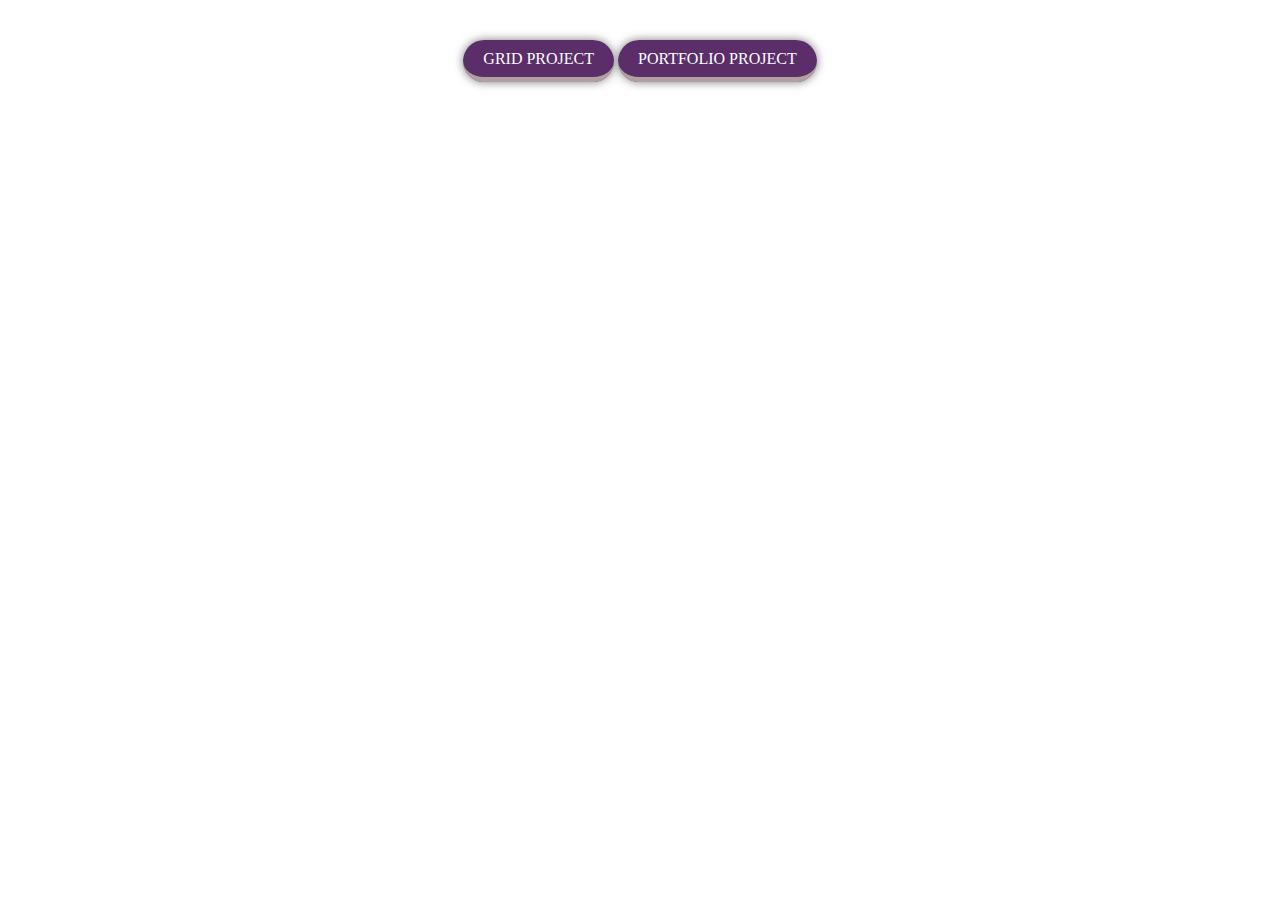
<file: index.html>
<!DOCTYPE html>
<html>
<head>
	<title>Grid & Portfolio</title>
	<link rel="icon" type="image/png" href="images/favicon.png">
	<link rel="stylesheet" type="text/css" href="css/style.css">
</head>
<body>
      
     <div class="container">
     	 <ul class="project-link">
     	 	<li><a target="blank" href="grid.html">grid Project</a></li>
     	 	<li><a target="blank" href="portfolio.html">portfolio Project</a></li>
     	 </ul>
     </div>

</body>
</html>
</file>
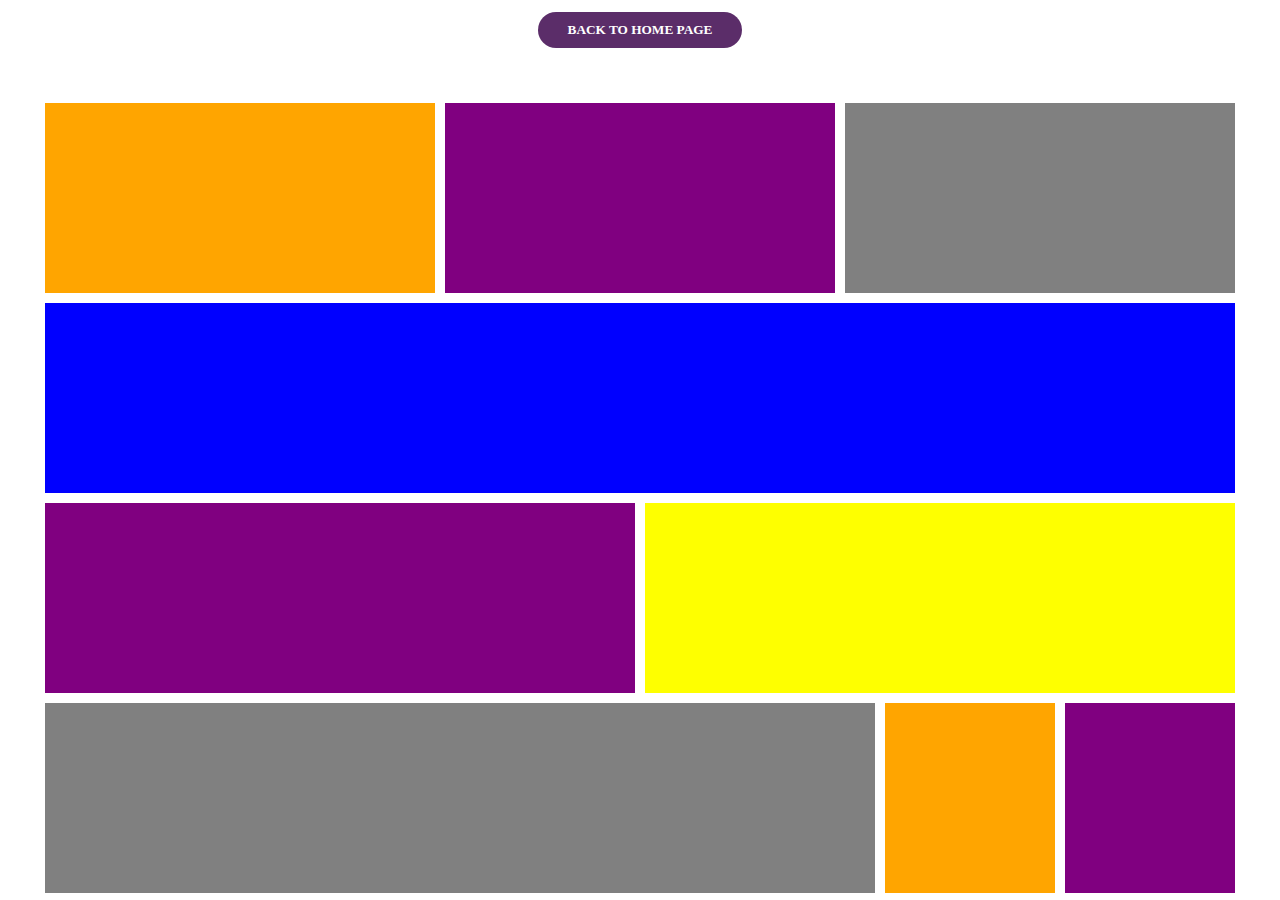
<file: grid.html>
<!DOCTYPE html>
<html>
<head>
     <title>Grid</title>
     <link rel="icon" type="image/png" href="images/favicon.png">
     <link rel="stylesheet" type="text/css" href="css/style.css">
</head>
<body>  
      <h5 align="center"><a href="index.html">Back to Home Page</a>
         </h5>
      
      <section class="container">
             <div class="box-3">
                      <div class="bg-org"></div></div>
             <div class="box-3">
                      <div class="bg-per"></div></div>
             <div class="box-3">
                      <div class="bg-gre"></div></div>
             <div class="box-1">
                      <div class="bg-blu"></div></div>
             <div class="box-2">
                      <div class="bg-per"></div></div>
             <div class="box-2">
                      <div class="bg-yel"></div></div>
             <div class="box-4">
                      <div class="bg-gre"></div></div>
             <div class="box-5">
                      <div class="bg-org"></div></div>
             <div class="box-5">
                      <div class="bg-per"></div></div>

      </section>


</body>
</html>
</file>
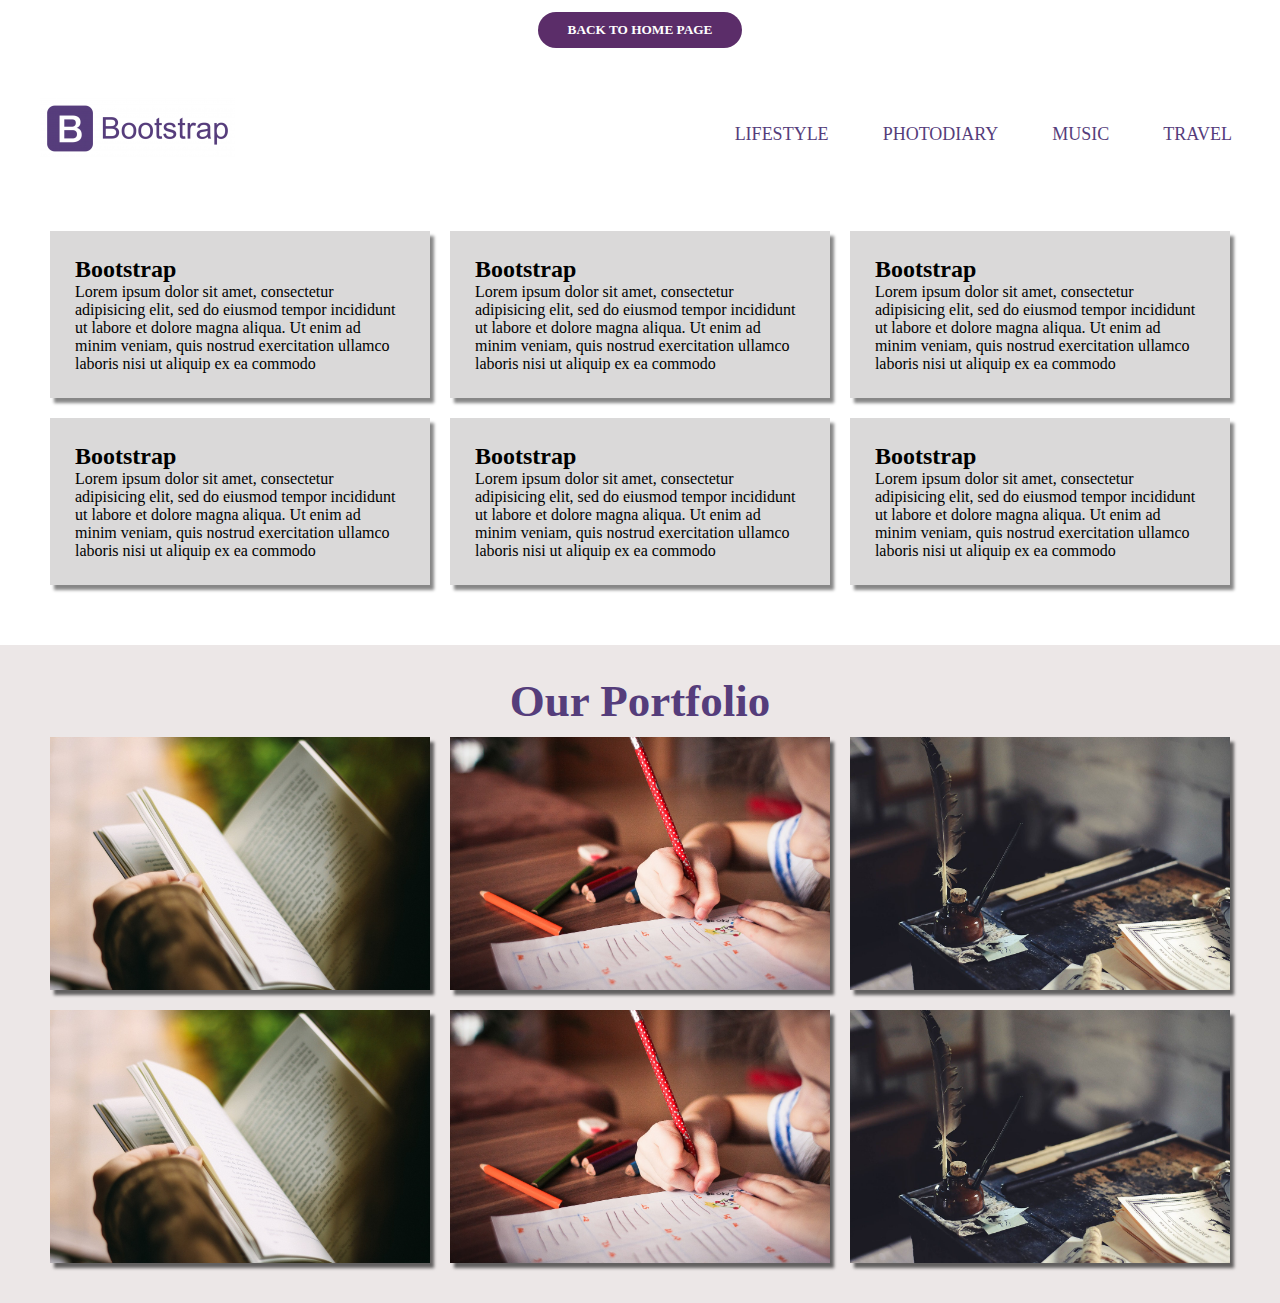
<file: portfolio.html>
<!DOCTYPE html>
<html>
<head>
	<title>Portfolio</title>
	<link rel="icon" type="image/png" href="images/favicon.png">
	<link rel="stylesheet" type="text/css" href="css/style.css">
</head>
<body>
      <h5 align="center"><a href="index.html">Back to Home Page</a>
         </h5>
      <div class="container2">
      <div class="logo">
                  <img src="images/bootstrap.png">
            </div>
              
            <nav>
                  <ul>
                        <li><a href="#">lifestyle</a></li>
                        <li><a href="#">photodiary</a></li>
                        <li><a href="#">music</a></li>
                        <li><a href="#">travel</a></li>
                  </ul>
            </nav>
      </div>
      <div class="container2">
      	   <div class="service">
      	   	    <div class="service-content">
      	   	    	<h2>Bootstrap</h2>
      	   	    	<p>Lorem ipsum dolor sit amet, consectetur adipisicing elit, sed do eiusmod
      	   	    	tempor incididunt ut labore et dolore magna aliqua. Ut enim ad minim veniam,
      	   	    	quis nostrud exercitation ullamco laboris nisi ut aliquip ex ea commodo
      	   	    	</p>
      	   	    </div>
      	   </div>
      	   <div class="service">
      	   	    <div class="service-content">
      	   	    	<h2>Bootstrap</h2>
      	   	    	<p>Lorem ipsum dolor sit amet, consectetur adipisicing elit, sed do eiusmod
      	   	    	tempor incididunt ut labore et dolore magna aliqua. Ut enim ad minim veniam,
      	   	    	quis nostrud exercitation ullamco laboris nisi ut aliquip ex ea commodo
      	   	    	</p>
      	   	    </div>
      	   </div>
      	   <div class="service">
      	   	    <div class="service-content">
      	   	    	<h2>Bootstrap</h2>
      	   	    	<p>Lorem ipsum dolor sit amet, consectetur adipisicing elit, sed do eiusmod
      	   	    	tempor incididunt ut labore et dolore magna aliqua. Ut enim ad minim veniam,
      	   	    	quis nostrud exercitation ullamco laboris nisi ut aliquip ex ea commodo
      	   	    	</p>
      	   	    </div>
      	   </div>
      	   <div class="service">
      	   	    <div class="service-content">
      	   	    	<h2>Bootstrap</h2>
      	   	    	<p>Lorem ipsum dolor sit amet, consectetur adipisicing elit, sed do eiusmod
      	   	    	tempor incididunt ut labore et dolore magna aliqua. Ut enim ad minim veniam,
      	   	    	quis nostrud exercitation ullamco laboris nisi ut aliquip ex ea commodo
      	   	    	</p>
      	   	    </div>
      	   </div>
      	   <div class="service">
      	   	    <div class="service-content">
      	   	    	<h2>Bootstrap</h2>
      	   	    	<p>Lorem ipsum dolor sit amet, consectetur adipisicing elit, sed do eiusmod
      	   	    	tempor incididunt ut labore et dolore magna aliqua. Ut enim ad minim veniam,
      	   	    	quis nostrud exercitation ullamco laboris nisi ut aliquip ex ea commodo
      	   	    	</p>
      	   	    </div>
      	   </div>
      	   <div class="service">
      	   	    <div class="service-content">
      	   	    	<h2>Bootstrap</h2>
                        <p>Lorem ipsum dolor sit amet, consectetur adipisicing elit, sed do eiusmod
                        tempor incididunt ut labore et dolore magna aliqua. Ut enim ad minim veniam,
                        quis nostrud exercitation ullamco laboris nisi ut aliquip ex ea commodo
                        </p>
      	   	    </div>
      	   </div>      	            	      
      </div>

      <section class="Portfolio-section">
            <div class="container2">
                <h1>Our Portfolio</h1>    
            </div>
            <div class="container2">
                  <div class="portfolio">
                       <img src="images/1.jpg">
                  </div>
                  <div class="portfolio">
                       <img src="images/2.jpg">
                  </div>
                  <div class="portfolio">
                       <img src="images/3.jpg">
                  </div>
                  <div class="portfolio">
                       <img src="images/1.jpg">
                  </div>
                  <div class="portfolio">
                       <img src="images/2.jpg">
                  </div>
                  <div class="portfolio">
                       <img src="images/3.jpg">
                  </div>
            </div>   
      </section>
      
</body>
</html>
</file>
<file: css/style.css>
*{
    margin: 0;
    padding: 0;
    box-sizing: border-box;
}
img {
    max-width: 100%;
    max-height: 100%;
    display: block;

}
body{
    margin: 0;
    padding: 0;
}
h5{
    text-align: center;
}

h5 a{
    margin-top: 12px;
    background: #5b2d69;
    color: white;
    text-decoration: none;
    padding: 10px 30px;
    text-transform: uppercase;
    border-radius: 30px;
    /* box-shadow: 0 0 5px #08080887; */
    /* border-bottom: 5px solid #b1a0a0; */
    transition: all 0.4s;
    /* display: block; */
    /* max-width: 50%; */
    display: inline-block;
}


.container{
    width: 1200px;
    height: 800px;
    margin-left: auto;
    margin-right: auto;
    margin-top: 50px;

}

/* grid project css*/
.box-3{
    width: 33.33%;
    height: 25%;
    float: left;
    padding: 5px;
}
.box-1{
    width: 100%;
    height: 25%;
    float: left;
    padding: 5px;
}
.box-2{
    width: 50%;
    height: 25%;
    float: left;
    padding: 5px;
}
.box-4{
    width: 70%;
    height: 25%;
    float: left;
    padding: 5px;
}
.box-5{
    width: 15%;
    height: 25%;
    float: left;
    padding: 5px;
}
.bg-org{
    background-color: orange;
    height: 100%;
}
.bg-blu{
    background-color: blue;
    height: 100%;
}
.bg-yel{
    background-color: #feff00;
    height: 100%;
}
.bg-gre{
    background-color: gray;
    height: 100%;
}
.bg-per{
    background-color: purple;
    height: 100%;
}

/* index file css*/
.project-link{
    text-align: center;
    
}
.project-link li{
    list-style: none;
    display: inline;
}
.project-link li a{
    background: #5b2d69;
    color: white;
    text-decoration: none;
    padding: 10px 20px;
    text-transform: uppercase;
    border-radius: 30px;
    box-shadow: 0 0 10px #08080887;
    border-bottom: 5px solid #b1a0a0;
    transition: all 0.4s
}

.project-link li a:hover{
    background-color: cadetblue;
}

/****portfolio****/


.container2{
    width: 1200px;
	margin: 0 auto;
    /*margin-left: auto;*/
    /*margin-right: auto;*/
    /*margin-top: 50px;*/
    overflow: hidden;
}
.service{
    width: 33.33%;
    float: left;
    padding: 10px;
}
.service-content{
    background: #dad9d9;
    padding: 25px;
    box-shadow: 4px 5px 3px #00000078;
}
.service-content p{}
.service-content h2{}

   
.Portfolio-section{
    background-color: #ece7e7;
    text-align: center;
    padding: 30px 0;
    margin-top: 50px;
}
.Portfolio-section h1{
    font-size: 45px;
    /* text-transform: uppercase; */
    /* font-style: oblique; */
    color: #553d7b;
}
.portfolio{
    width: 33.33%;
    float: left;
    padding: 10px;
}
.portfolio img{
    max-width: 100%;
    display: block;
    box-shadow: 4px 5px 3px #0a0a0a9c;
}

/* Logo and Nav bar*/

.logo{
    width: 20%;
    float: left;
}
.logo img{
    /*padding: 10px 20px;*/
   /* max-width: 100%;
    display: block;
    width: 80%*/
	margin: 50px 0;

}

nav{
    width: 80%;
    float: left;
    text-align: right;
    margin: 50px 0;
    padding: 8px;
}
nav ul{
    list-style: none;  
    float: right; 
    text-decoration: none;
}
nav ul li{
    display: inline-block;
    margin-left: 50px;
    text-transform: uppercase;
    text-decoration: none;
    list-style: none;padding: 18px 0;
    
}
nav ul li a{
    text-decoration: none;
    font-size: 18px;
    color: #553d7b;
    transition: all 0.4s ease;
    -webkit-transition: all 0.4s ease;
    -moz-transition: all 0.4s ease;

}
nav ul li a:hover{
    background-color: #333;
    color:#fff;
}
/* Logo and Nav bar End*/
</file>
